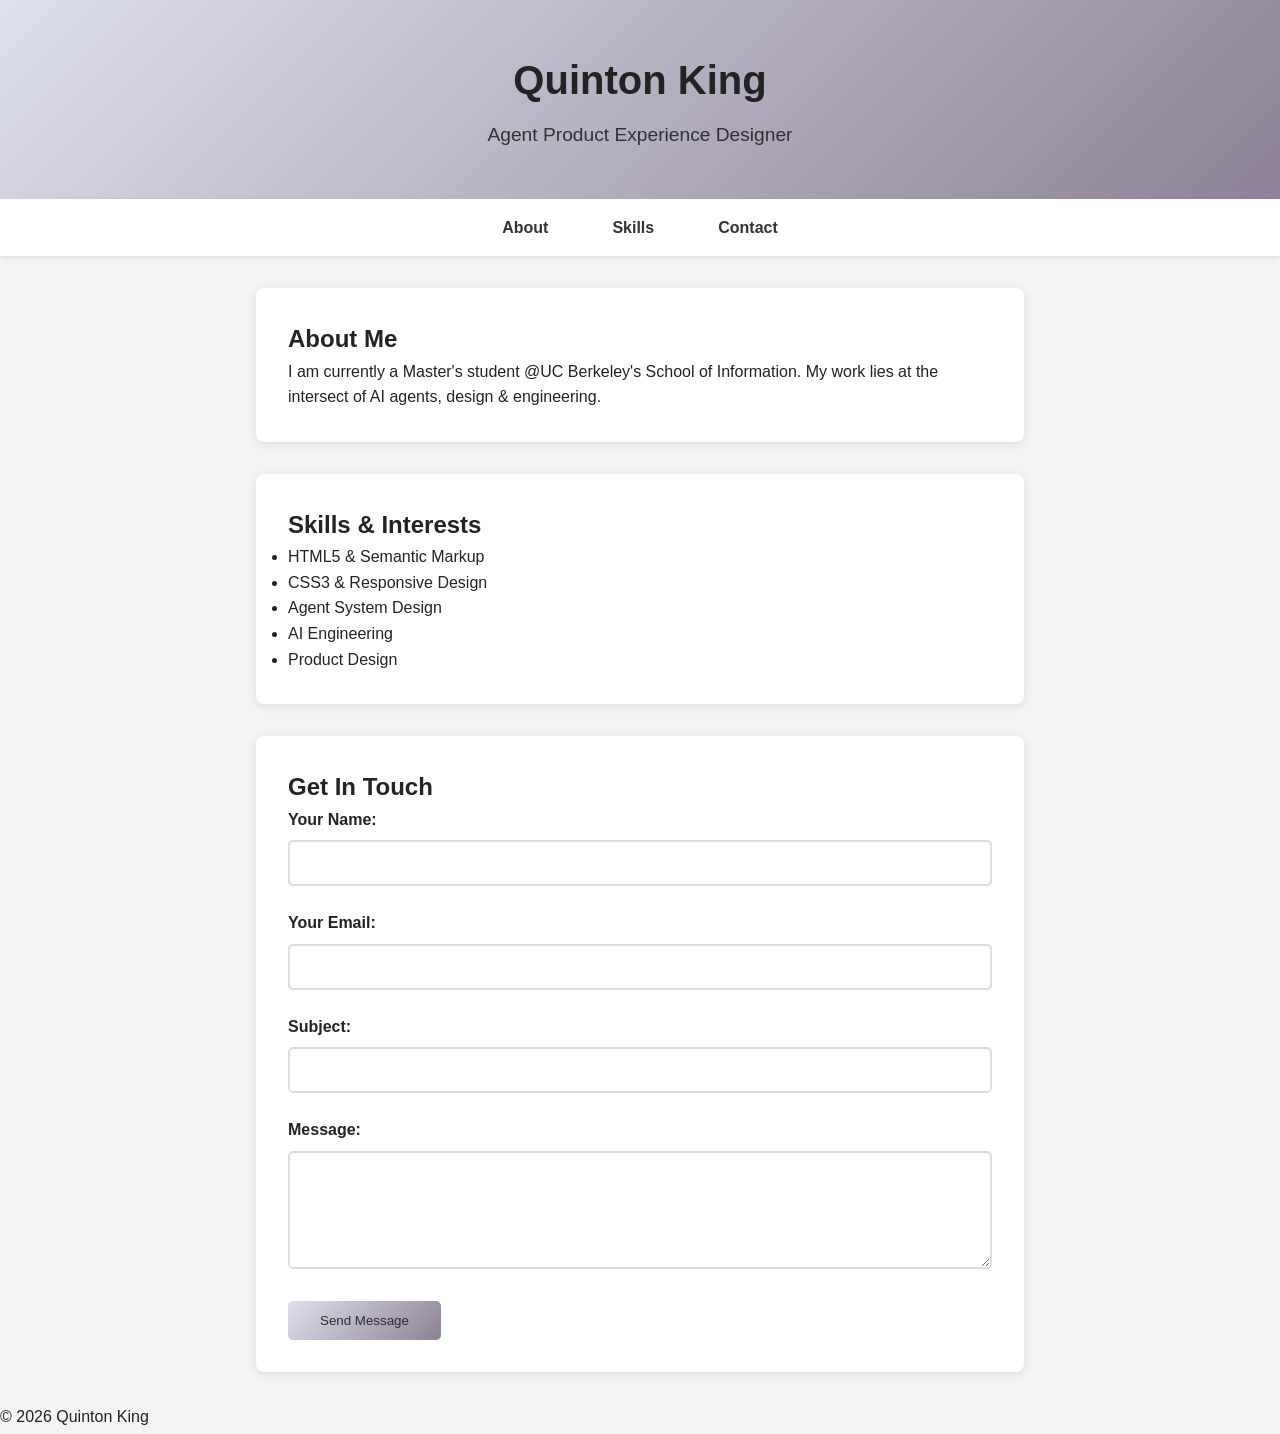
<file: inperson_assignment_1/index.html>
<!DOCTYPE html>
<html lang="en">
<head>
    <meta charset="UTF-8">
    <meta name="viewport" content="width=device-width, initial-scale=1.0">
    <title>My Profile - [Your Name]</title>
    <link rel="stylesheet" href="style.css">
</head>
<body>
    <header>
        <h1>Quinton King</h1>
        <p class="tagline">Agent Product Experience Designer</p>
    </header>
    
    <nav>
        <ul>
            <li><a href="#about">About</a></li>
            <li><a href="#skills">Skills</a></li>
            <li><a href="#contact">Contact</a></li>
        </ul>
    </nav>
    
    <main>
        <section id="about">
            <h2>About Me</h2>
            <p>I am currently a Master's student @UC Berkeley's School of Information. My work lies at the intersect of AI agents, design & engineering.</p>
        </section>
        
        <section id="skills">
            <h2>Skills & Interests</h2>
            <ul class="skills-list">
                <li>HTML5 & Semantic Markup</li>
                <li>CSS3 & Responsive Design</li>
                <li>Agent System Design</li>
                <li>AI Engineering</li>
                <li>Product Design</li>
            </ul>
        </section>
        
        <section id="contact">
            <h2>Get In Touch</h2>
            <form action="#" method="post" class="contact-form">
                <div class="form-group">
                    <label for="name">Your Name:</label>
                    <input type="text" id="name" name="name" required>
                </div>
            
                <div class="form-group">
                    <label for="email">Your Email:</label>
                    <input type="email" id="email" name="email" required>
                </div>
            
                <div class="form-group">
                    <label for="subject">Subject:</label>
                    <input type="text" id="subject" name="subject">
                </div>
            
                <div class="form-group">
                    <label for="message">Message:</label>
                    <textarea id="message" name="message" rows="5" required></textarea>
                </div>
            
                <button type="submit">Send Message</button>
            </form>
        </section>
    </main>
    
    <footer>
        <p>&copy; 2026 Quinton King</p>
    </footer>
</body>
</html>
</file>
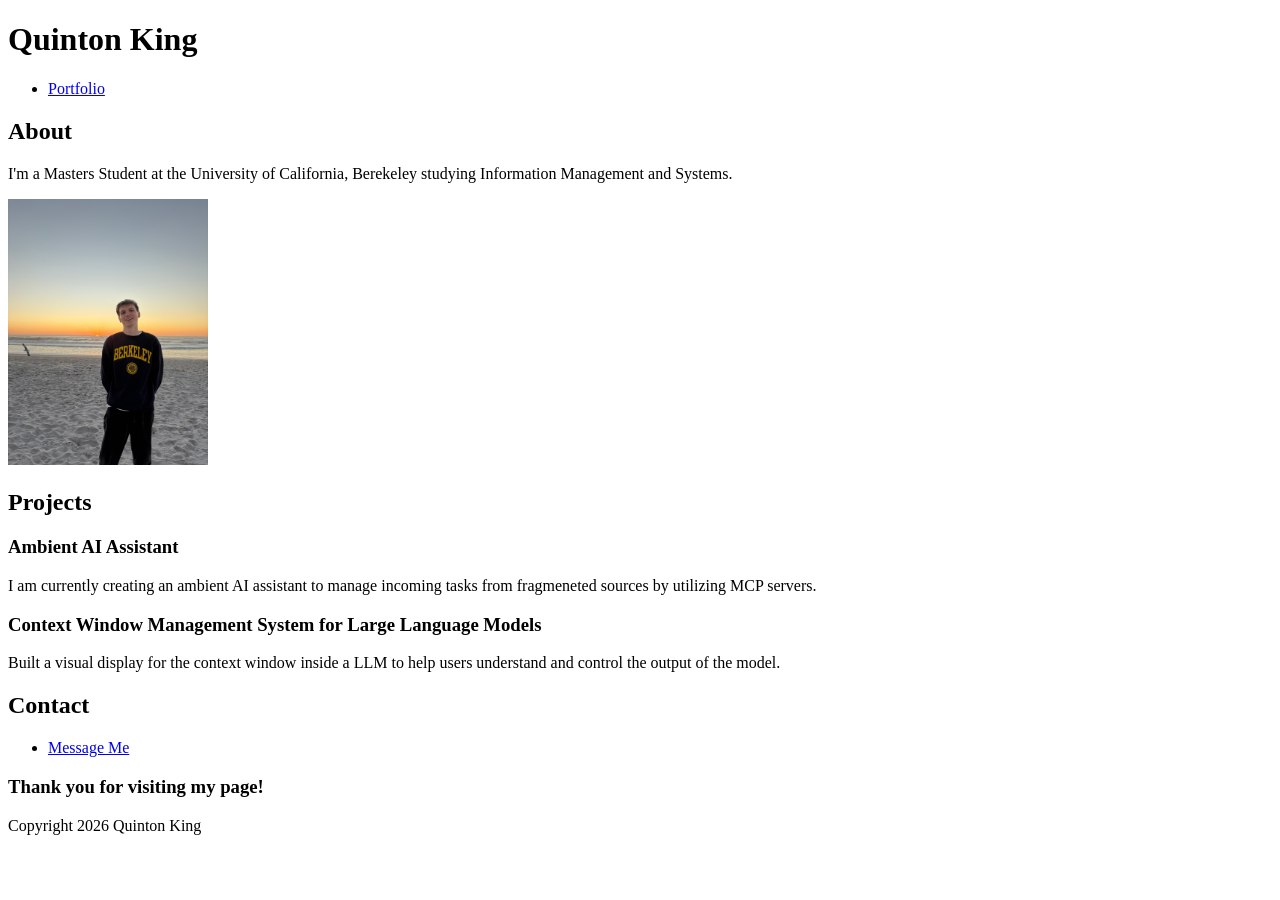
<file: lab1.html>
<!DOCTYPE html>
<html lang="en">
<head>
    <meta charset="UTF-8">
    <title>Quinton King</title>

<head>
<body>
    <header>
        <h1>Quinton King</h1>
            <nav>
                <ul>
                    <li><a href="https://quintonking.tech/">Portfolio</a></li>
                <ul>
            <nav>
    </header>


    <main>
        <section>
            <h2>About</h2>
            <p>I'm a Masters Student at the University of California, Berekeley studying Information Management and Systems.</p>
            <img src="src/images/headshot.jpg" style="width: 200px; height: auto,  alt= 'A photo of me"><img>
        </section>
        <section>
            <h2>Projects</h2>
                <h3>Ambient AI Assistant</h3>
                    <p>I am currently creating an ambient AI assistant to manage incoming tasks from fragmeneted sources by utilizing MCP servers.</p>

                <h3>Context Window Management System for Large Language Models</h3>
                    <p>Built a visual display for the context window inside a LLM to help users understand and control the output of the model.</p>
        </section>
        <section>
            <h2> Contact</h2>
            <ul>
                <li><a href="mailto:quintonking@berkeley.edu">Message Me</a></li>
            </ul>
    <main>
        
<footer>
    <h3>Thank you for visiting my page!</h3>
    <p>Copyright 2026 Quinton King</p>
</footer>
</body>
</html>
</file>
<file: inperson_assignment_1/style.css>
/* Week 3 Project - Personal Profile Page Starter CSS */

/* Reset and base styles */
* {
    margin: 0;
    padding: 0;
    box-sizing: border-box;
}

body {
    font-family: Inter, sans-serif;
    line-height: 1.6;
    color: #232323;
    background-color: #f4f4f4;
}

/* Students will add styles here during the project */

/* Header styles - to be added */
header {
    background: linear-gradient(135deg, #dee0ed 0%, #8c8196 100%);
    color:  #232323;
    text-align: center;
    padding: 3rem 0;
}

header h1 {
    font-size: 2.5rem;
    margin-bottom: 0.5rem;
}

header h2 {
    font-size: 1.5rem;
    margin-bottom: 1.0rem;
}

.tagline {
    font-size: 1.2rem;
    opacity: 0.9;
}

/* Navigation styles - to be added */

nav {
    background-color: white;
    padding: 1rem 0;
    box-shadow: 0 2px 5px rgba(0,0,0,0.1);
}

nav ul {
    list-style: none;
    display: flex;
    justify-content: center;
    gap: 2rem;
}

nav a {
    text-decoration: none;
    color: #333;
    font-weight: bold;
    padding: 0.5rem 1rem;
    border-radius: 5px;
    transition: background-color 0.3s ease;
}

nav a:hover {
    background-color: #232323;
    color: white;
}

/* Main content styles - to be added */

/* Form styles - to be added when we introduce forms */

main {
    max-width: 800px;
    margin: 2rem auto;
    padding: 0 1rem;
}

section {
    background-color: white;
    margin-bottom: 2rem;
    padding: 2rem;
    border-radius: 8px;
    box-shadow: 0 2px 10px rgba(0,0,0,0.1);
}

/* Form styling */
.form-group {
    margin-bottom: 1.5rem;
}

label {
    display: block;
    margin-bottom: 0.5rem;
    font-weight: bold;
}

input[type="text"],
input[type="email"],
textarea {
    width: 100%;
    padding: 0.75rem;
    border: 2px solid #ddd;
    border-radius: 5px;
    font-size: 1rem;
}

input:focus,
textarea:focus {
    outline: none;
    border-color: #667eea;
}

button {
    background: linear-gradient(135deg, #dee0ed 0%, #8c8196 100%);
    color: #2d2d2d;
    padding: 0.75rem 2rem;
    border: none;
    border-radius: 5px;
    cursor: pointer;
}


/* Footer styles - to be added */
</file>
